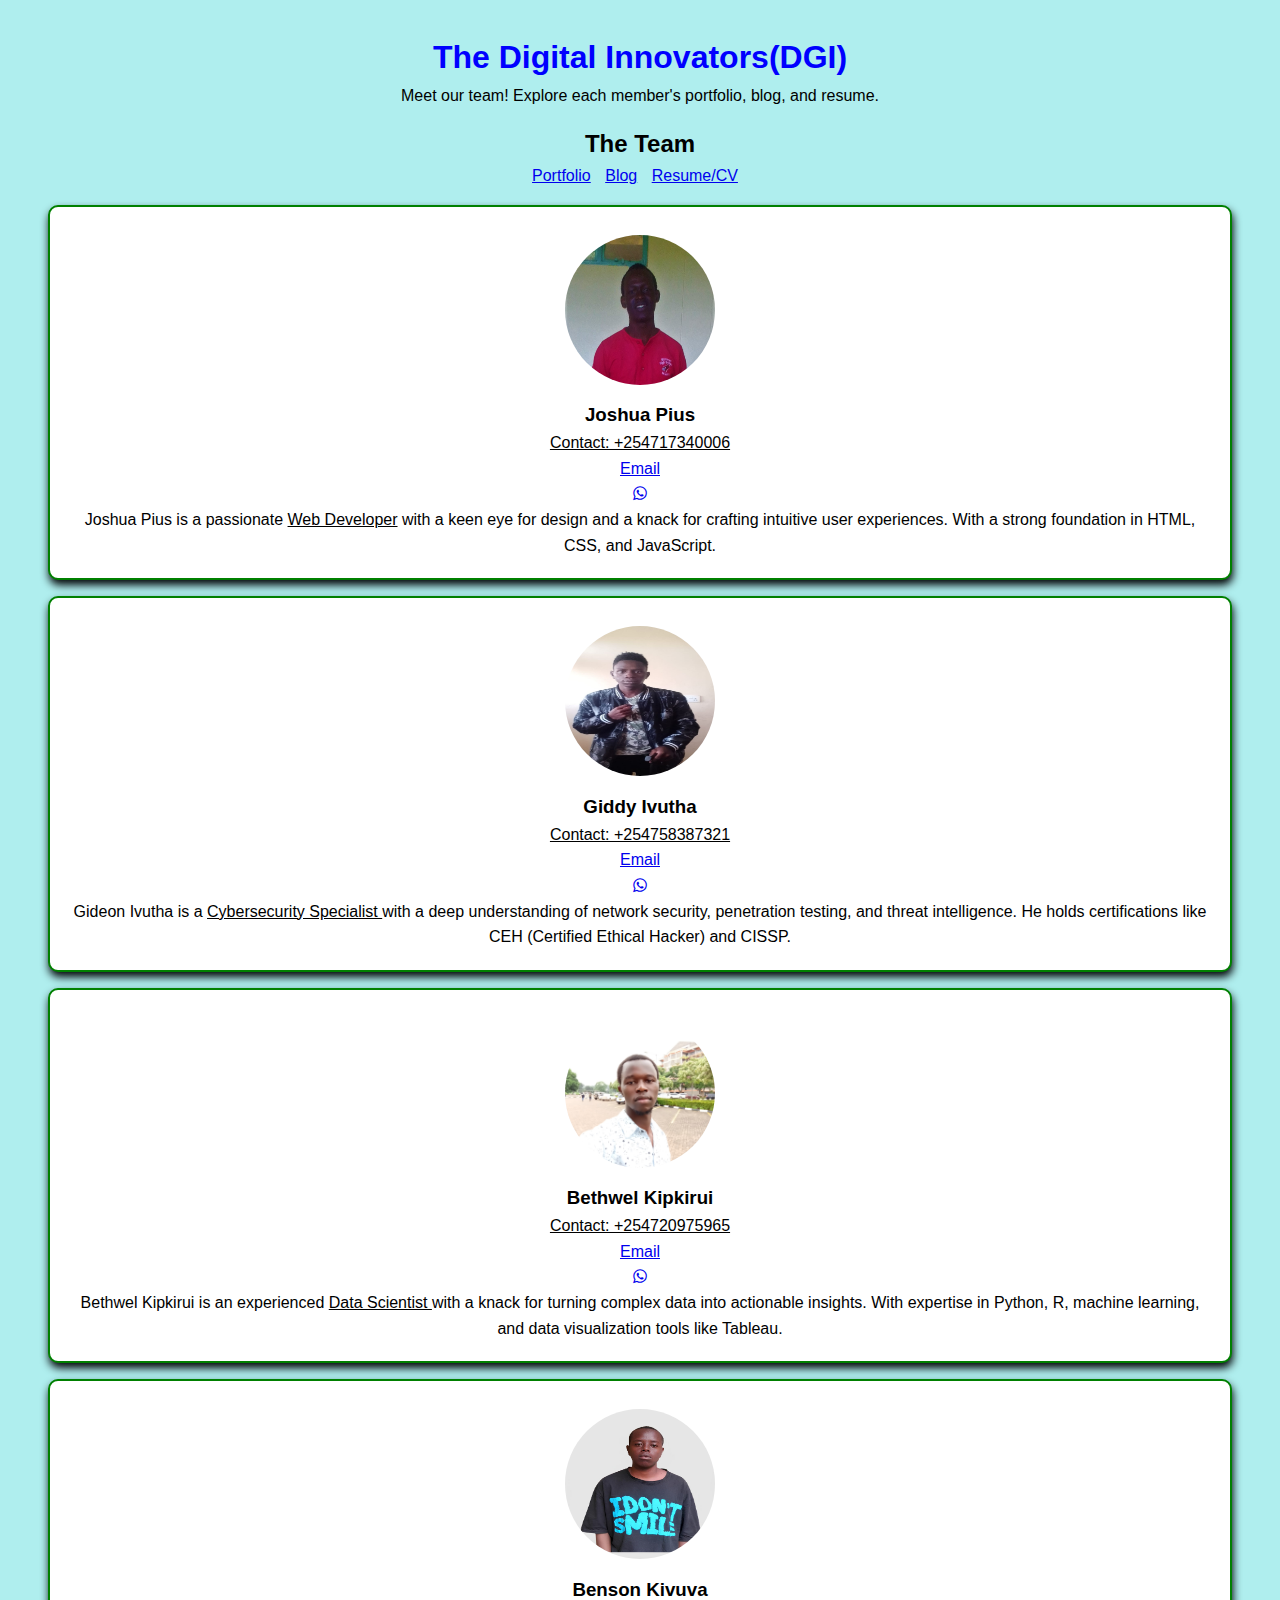
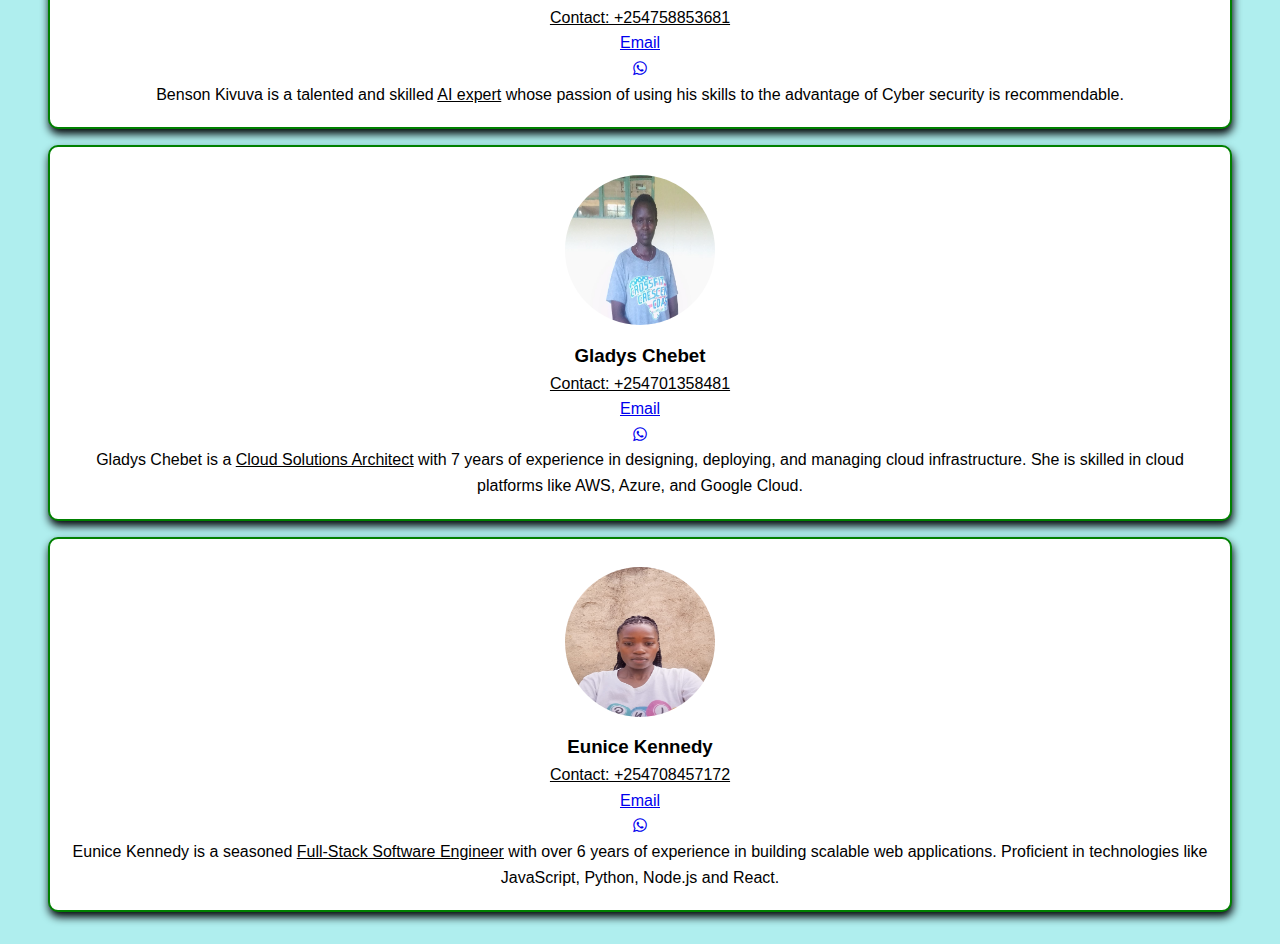
<file: index.html>
<!DOCTYPE html>
<html lang="en">
<head>
    <meta charset="UTF-8">
    <meta name="viewport" content="width=device-width, initial-scale=1.0">
    <title>Group Website - Home</title>
    <link rel="stylesheet" href="styles.css">
    <link rel="stylesheet" href="https://cdnjs.cloudflare.com/ajax/libs/font-awesome/4.7.0/css/font-awesome.min.css">
</head>
<body>
    <header>
        <h1>The Digital Innovators(DGI)</h1>
        <p>Meet our team! Explore each member's portfolio, blog, and resume.</p>
    </header>
    <nav>
        <h2>The Team</h2>
        <ul>
            <li><a href="portfolio.html">Portfolio</a></li>
            <li><a href="blog.html">Blog</a></li>
            <li><a href="resume.html">Resume/CV</a></li>
        </ul>
    </nav>
    <section>
        <div class="member">
            <img src="images/joshua.jpeg" alt="Member 1">
            <h3>Joshua Pius</h3>
            <p><u>Contact: +254717340006</u></p>
            <a href="jmpyang66@gmail.com">Email</a>
            <p><a href="https://wa.me/+254717340006" class="social-icon"><i class="fa fa-whatsapp"></i></a></p>
            <p>Joshua Pius is a passionate <u>Web Developer</u> with a keen eye for design and a knack for crafting intuitive user experiences. With a strong foundation in HTML, CSS, and JavaScript.</p>
        </div>
        <div class="member">
            <img src="images/giddy.jpeg" alt="Member 2">
            <h3>Giddy Ivutha</h3>
            <p><u>Contact: +254758387321</u></p>
            <a href="example@gmail.com">Email</a>
            <p><a href="https://wa.me/+254758387321" class="social-icon"><i class="fa fa-whatsapp"></i></a></p>
            <p>Gideon Ivutha is a <u>Cybersecurity Specialist </u>with a deep understanding of
                 network security, penetration testing, and threat intelligence. He holds certifications like CEH (Certified Ethical Hacker) and CISSP.</p>
        </div>
        <div class="member">
            <img src="images/kipkirui.jpeg" alt="Member 2">
            <h3>Bethwel Kipkirui</h3>
            <p><u>Contact: +254720975965</u></p>
            <a href="example@gmail.com">Email</a>
            <p><a href="https://wa.me/+254720975965" class="social-icon"><i class="fa fa-whatsapp"></i></a></p>
            <p>Bethwel Kipkirui is an experienced <u>Data Scientist </u>with a knack for turning complex data into actionable insights. With expertise in Python, R, machine learning, and data visualization tools like Tableau.</p>
        </div>
        <div class="member">
            <img src="images/benson.jpeg" alt="Member 1">
            <h3>Benson Kivuva</h3>
            <p><u>Contact: +254758853681</u></p>
            <a href="mrcrooked38@gmail.com">Email</a>
            <p><a href="https://wa.me/+25458853681" class="social-icon"><i class="fa fa-whatsapp"></i></a></p>
            <p>Benson Kivuva is a talented and skilled <u> AI expert</u> whose passion of using his skills to the advantage of Cyber security is recommendable.<p>                                                                           </div>
        <div class="member">
            <img src="images/gladys.jpeg" alt="Member 2">
            <h3>Gladys Chebet</h3>
            <p><u>Contact: +254701358481</u></p>
            <a href="example@gmail.com">Email</a>
            <p><a href="https://wa.me/+254701358481" class="social-icon"><i class="fa fa-whatsapp"></i></a></p>
            <p>Gladys Chebet is a <u>Cloud Solutions Architect</u> with 7 years of experience in designing, deploying, and managing cloud infrastructure. She is skilled in cloud platforms like AWS, Azure, and Google Cloud.</p>
        </div>
        <div class="member">
            <img src="images/eunice.jpeg" alt="Member 2">
            <h3>Eunice Kennedy</h3>
            <p><u>Contact: +254708457172</u></p>
            <a href="example@gmail.com">Email</a>
            <p><a href="https://wa.me/+254708457172" class="social-icon"><i class="fa fa-whatsapp"></i></a></p>
            <p>Eunice Kennedy is a seasoned <u>Full-Stack Software Engineer</u> with over 6 years of experience in building scalable web applications. Proficient in technologies like JavaScript, Python, Node.js and React. </p>
        </div>
    </section>
</body>
</html>
</file>
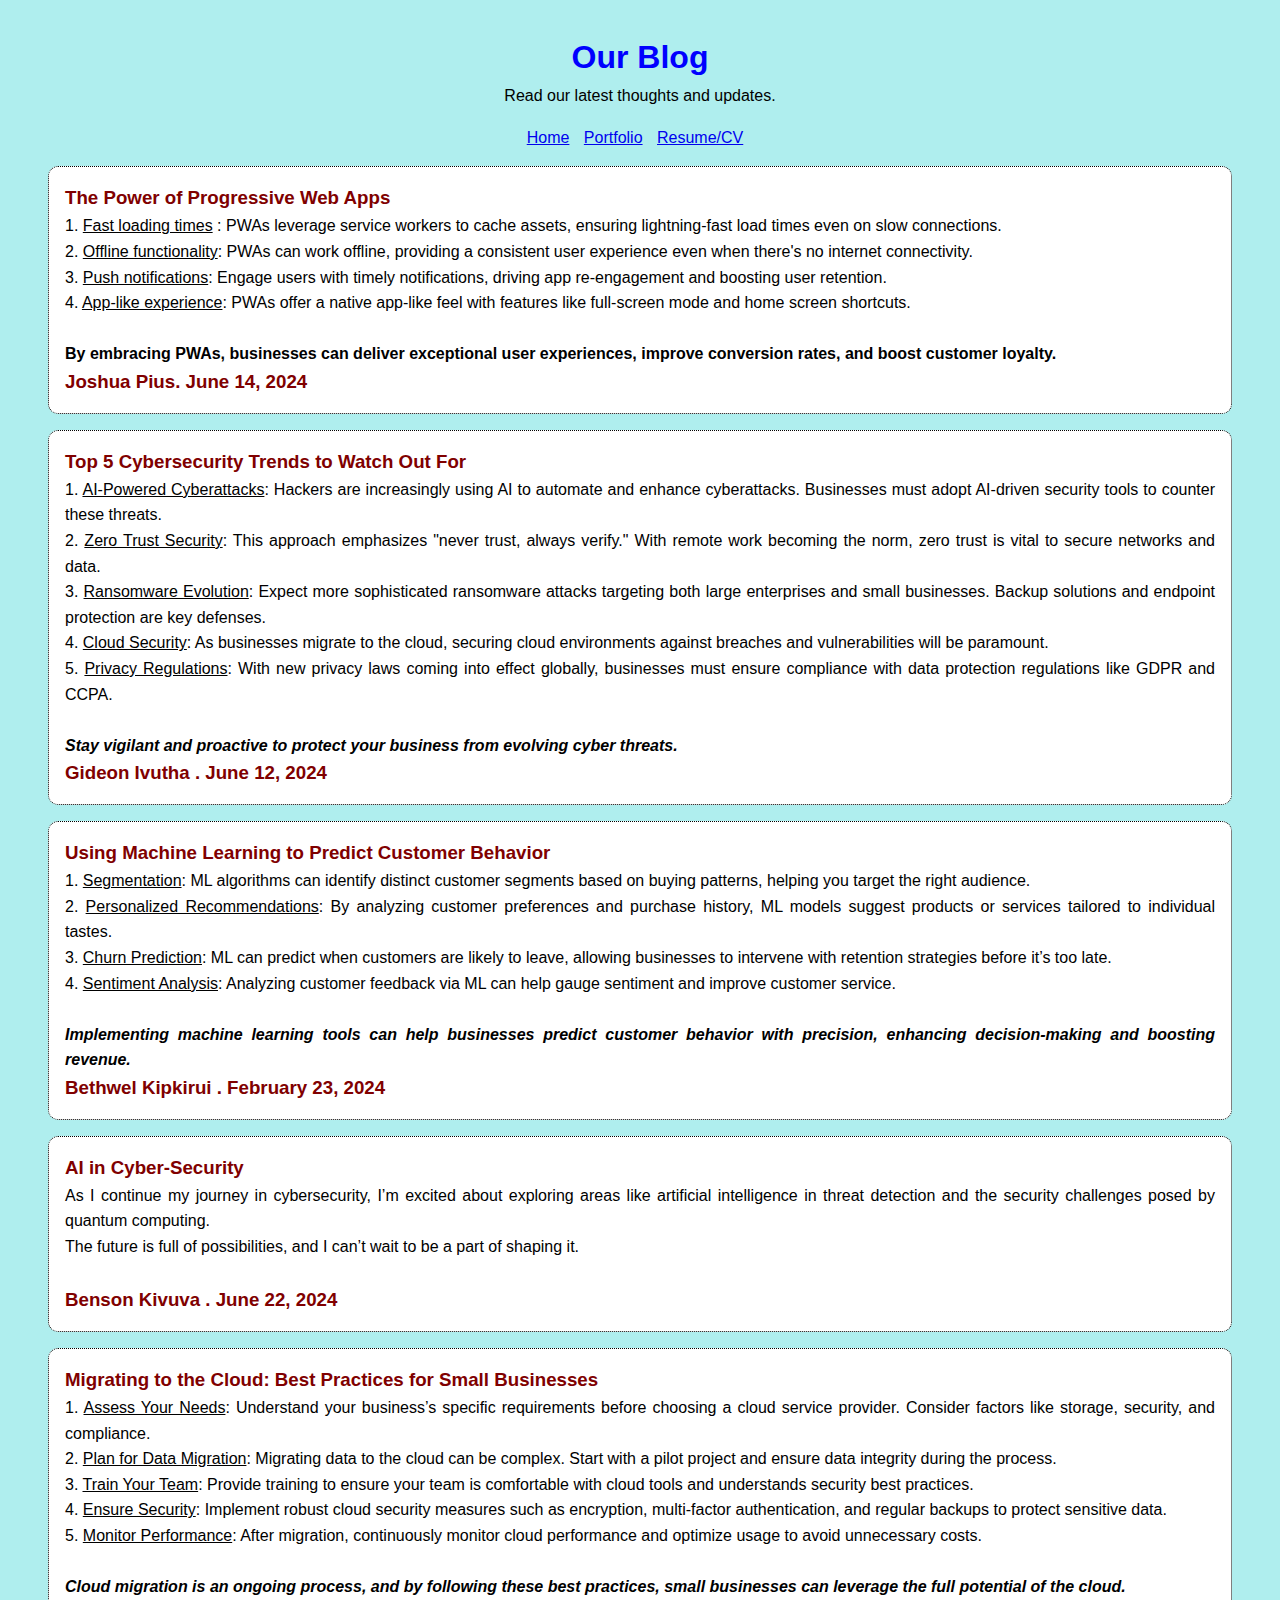
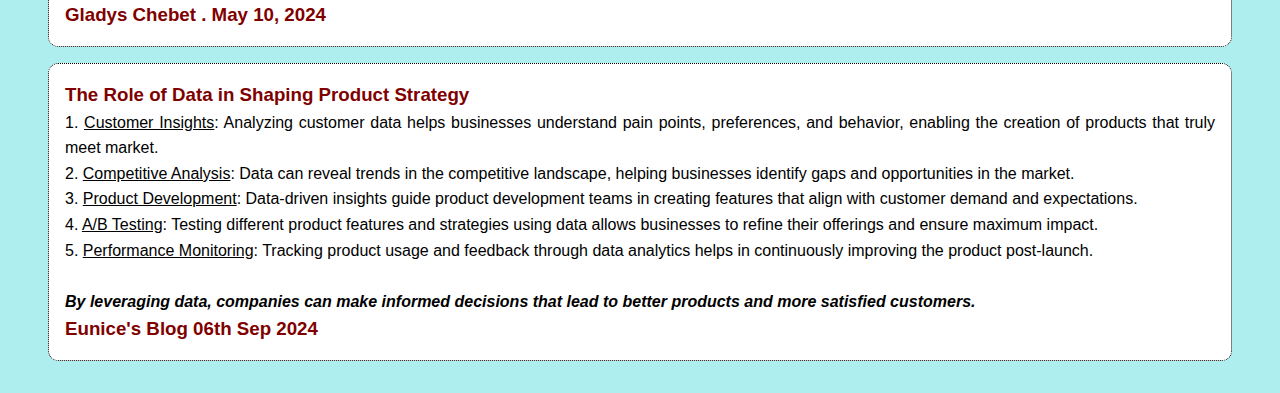
<file: blog.html>
<!DOCTYPE html>
<html lang="en">
<head>
    <meta charset="UTF-8">
    <meta name="viewport" content="width=device-width, initial-scale=1.0">
    <title>Blog</title>
    <link rel="stylesheet" href="styles.css">
</head>
<body>
    <header>
        <h1>Our Blog</h1>
        <p>Read our latest thoughts and updates.</p>
    </header>
    <nav>
        <ul>
            <li><a href="index.html">Home</a></li>
            <li><a href="portfolio.html">Portfolio</a></li>
            <li><a href="resume.html">Resume/CV</a></li>
        </ul>
    </nav>
    <section>
        <article>
            <h3>The Power of Progressive Web Apps</h3>
             <p>
                1. <u>Fast loading times</u> : PWAs leverage service workers to cache assets, ensuring lightning-fast load times even on slow connections.<br>
                2. <u>Offline functionality</u>: PWAs can work offline, providing a consistent user experience even when there's no internet connectivity. <br>
                3. <u>Push notifications</u>: Engage users with timely notifications, driving app re-engagement and boosting user retention. <br>
                4. <u>App-like experience</u>: PWAs offer a native app-like feel with features like full-screen mode and home screen shortcuts. <br></p> <br>
                <b>By embracing PWAs, businesses can deliver exceptional user experiences, improve conversion rates, and boost customer loyalty.</b>
                <h3>Joshua Pius. June 14, 2024</h3>

        </article>
        <article>
            <h3>Top 5 Cybersecurity Trends to Watch Out For</h3>
            <p>1. <u>AI-Powered Cyberattacks</u>: Hackers are increasingly using AI to automate and enhance cyberattacks. Businesses must adopt AI-driven security tools to counter these threats. <br>
   
            2. <u>Zero Trust Security</u>: This approach emphasizes "never trust, always verify." With remote work becoming the norm, zero trust is vital to secure networks and data. <br>
               
            3. <u>Ransomware Evolution</u>: Expect more sophisticated ransomware attacks targeting both large enterprises and small businesses. Backup solutions and endpoint protection are key defenses. <br>
            4. <u>Cloud Security</u>: As businesses migrate to the cloud, securing cloud environments against breaches and vulnerabilities will be paramount. <br>
            5. <u>Privacy Regulations</u>: With new privacy laws coming into effect globally, businesses must ensure compliance with data protection regulations like GDPR and CCPA.
            <br></p> <br> 
            <i><b>Stay vigilant and proactive to protect your business from evolving cyber threats.</b></i> 
            <br>
            <h3>Gideon Ivutha . June 12, 2024</h3>
        </article>
        <article text-align="left">
            <h3>Using Machine Learning to Predict Customer Behavior</h3>
            <p>
                1. <u>Segmentation</u>: ML algorithms can identify distinct customer segments based on buying patterns, helping you target the right audience.
                   
                <br>2. <u>Personalized Recommendations</u>: By analyzing customer preferences and purchase history, ML models suggest products or services tailored to individual tastes.
                   
                <br>3. <u>Churn Prediction</u>: ML can predict when customers are likely to leave, allowing businesses to intervene with retention strategies before it’s too late.
                   
                <br>4. <u>Sentiment Analysis</u>: Analyzing customer feedback via ML can help gauge sentiment and improve customer service.</p>
                
                <br><i><b>Implementing machine learning tools can help businesses predict customer behavior with precision, enhancing decision-making and boosting revenue.</b></i>
                <h3>Bethwel Kipkirui . February 23, 2024</h3>
        </article>
        <article>
            <h3>AI in Cyber-Security</h3>
            <p>As I continue my journey in 
cybersecurity, I’m excited about exploring areas like artificial intelligence in threat detection 
and the security challenges posed by quantum computing. <br> The 
future is full of possibilities, and I can’t wait to be a part of shaping 
it.</p></b></i> 
            <br>
            <h3>Benson Kivuva . June 22, 2024</h3>
            </article>
        <article>
            <h3>Migrating to the Cloud: Best Practices for Small Businesses</h3>
            <p>1. <u>Assess Your Needs</u>: Understand your business’s specific requirements before choosing a cloud service provider. Consider factors like storage, security, and compliance.
   
          <br> 2. <u>Plan for Data Migration</u>: Migrating data to the cloud can be complex. Start with a pilot project and ensure data integrity during the process.
                   
             <br>3. <u>Train Your Team</u>: Provide training to ensure your team is comfortable with cloud tools and understands security best practices.
                   
              <br>  4. <u>Ensure Security</u>: Implement robust cloud security measures such as encryption, multi-factor authentication, and regular backups to protect sensitive data.
                   
                <br>5. <u>Monitor Performance</u>: After migration, continuously monitor cloud performance and optimize usage to avoid unnecessary costs.</p>
                <br><i><b>
                    Cloud migration is an ongoing process, and by following these best practices, small businesses can leverage the full potential of the cloud.</b></i>
            <h3>Gladys Chebet . May 10, 2024</h3>
        </article>
        <article>
            <h3>The Role of Data in Shaping Product Strategy</h3>
            <p>1. <u>Customer Insights</u>: Analyzing customer data helps businesses understand pain points, preferences, and behavior, enabling the creation of products that truly meet market. <br>
   
                2. <u>Competitive Analysis</u>: Data can reveal trends in the competitive landscape, helping businesses identify gaps and opportunities in the market. <br>
                    
                3. <u>Product Development</u>: Data-driven insights guide product development teams in creating features that align with customer demand and expectations. <br>
                   
                4. <u>A/B Testing</u>: Testing different product features and strategies using data allows businesses to refine their offerings and ensure maximum impact. <br>
                   
                5. <u>Performance Monitoring</u>: Tracking product usage and feedback through data analytics helps in continuously improving the product post-launch. <br></p> <br>
                <i><b>By leveraging data, companies can make informed decisions that lead to better products and more satisfied customers.</b></i>
            <h3>Eunice's Blog 06th Sep 2024</h3>
        </article>
    </section>
</body>
</html>
</file>
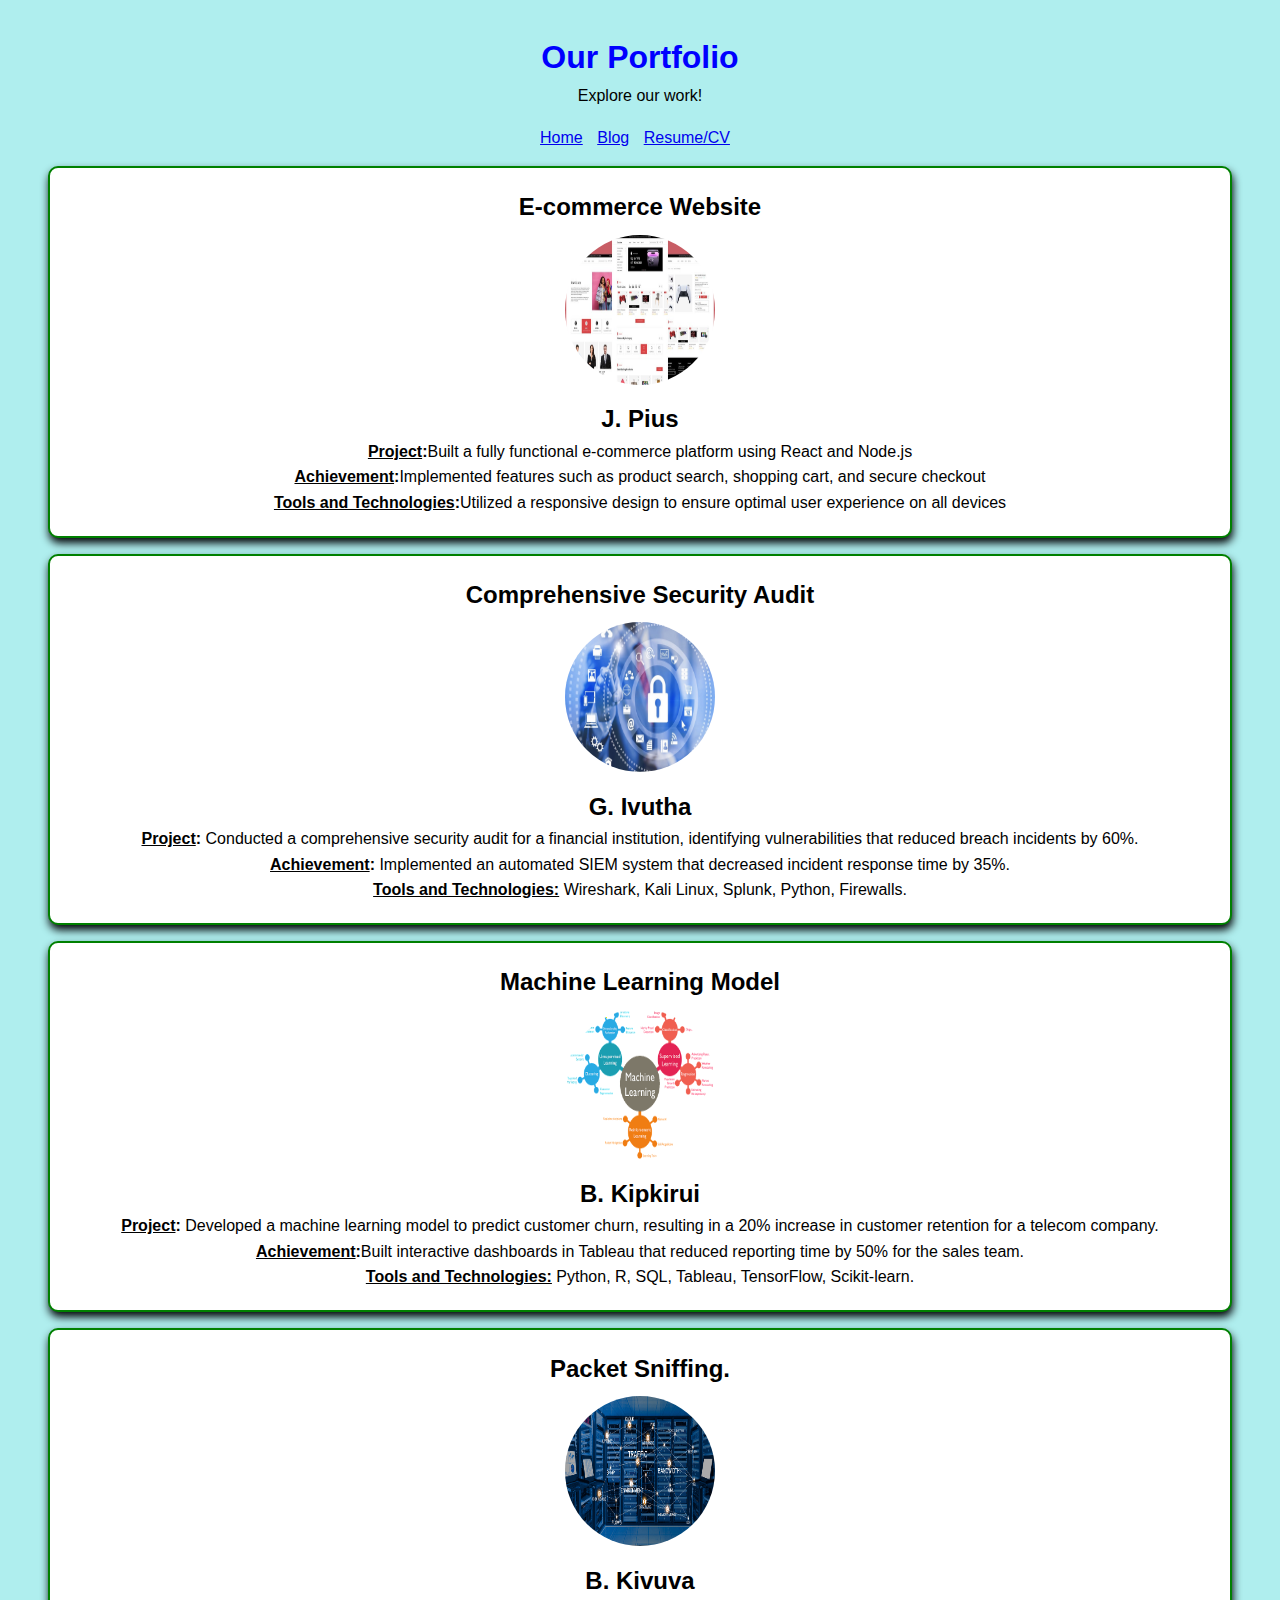
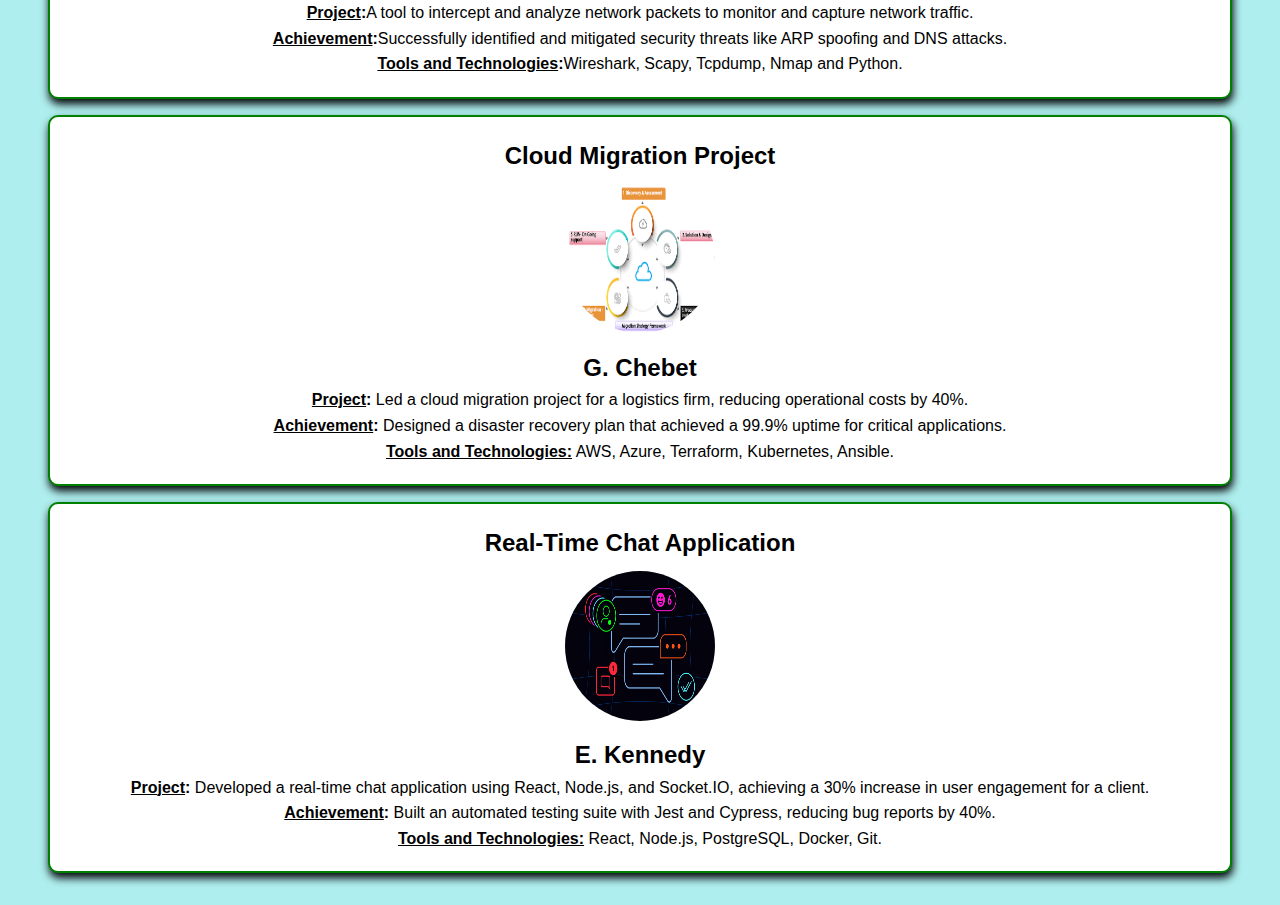
<file: portfolio.html>
<!DOCTYPE html>
<html lang="en">
<head>
    <meta charset="UTF-8">
    <meta name="viewport" content="width=device-width, initial-scale=1.0">
    <title>Portfolio</title>
    <link rel="stylesheet" href="styles.css">
</head>
<body>
    <header>
        <h1>Our Portfolio</h1>
        <p>Explore our work!</p>
    </header>
    <nav>
        <ul>
            <li><a href="index.html">Home</a></li>
            <li><a href="blog.html">Blog</a></li>
            <li><a href="resume.html">Resume/CV</a></li>
        </ul>
    </nav>
    <section>
        <div class="portfolio-item">
            <h2>E-commerce Website</h2>
            <img src="projects/joshua_project.jpeg" alt="Joshua_Project">
            <h2>J. Pius</h2>
            <p>
                <b><u>Project</u>:</b>Built a fully functional e-commerce platform using React and Node.js <br>
                <b><u>Achievement</u>:</b>Implemented features such as product search, shopping cart, and secure checkout <br>
                <b><u>Tools and Technologies</u>:</b>Utilized a responsive design to ensure optimal user experience on all devices
            </p>
        </div>
        <div class="portfolio-item">
            <h2>Comprehensive Security Audit</h2>
            <img src="projects/giddy_project.jpeg" alt="Gideon_Project">
            <h2>G. Ivutha</h2>
            <p>
                <b><u>Project</u>:</b> Conducted a comprehensive security audit for a financial institution, identifying vulnerabilities that reduced breach incidents by 60%.<br>
<b><u>Achievement</u>:</b> Implemented an automated SIEM system that decreased incident response time by 35%.<br>
<b><u>Tools and Technologies:</u></b> Wireshark, Kali Linux, Splunk, Python, Firewalls.
                
            </p>
        </div>
        <div class="portfolio-item">
            <h2>Machine Learning Model</h2>
            <img src="projects/kipkirui_project.jpeg" alt="Kipkirui_Project">
            <h2>B. Kipkirui</h2>
            <p>
                <b><u>Project</u>:</b> Developed a machine learning model to predict customer churn, resulting in a 20% increase in customer retention for a telecom company.<br>
<b><u>Achievement</u>:</b>Built interactive dashboards in Tableau that reduced reporting time by 50% for the sales team.<br>
<b><u>Tools and Technologies:</u></b> Python, R, SQL, Tableau, TensorFlow, Scikit-learn.
            </p>
        </div>
        <div class="portfolio-item">
            <h2>Packet Sniffing.</h2></h2>
            <img src="projects/benson_project.jpeg" alt="Benson_Project">
            <h2>B. Kivuva</h2>
            <p>
                <b><u>Project</u>:</b>A tool to intercept and analyze network packets to monitor and capture network traffic. <br>
                <b><u>Achievement</u>:</b>Successfully identified and mitigated security threats like ARP spoofing and DNS attacks.<br>
                <b><u>Tools and Technologies</u>:</b>Wireshark, Scapy, Tcpdump, Nmap and Python.
            </p>
        </div>
        <div class="portfolio-item">
            <h2>Cloud Migration Project</h2>
            <img src="projects/gladys_project.jpeg" alt="Gladys_Project">
            <h2>G. Chebet</h2>
            <p>
                <b><u>Project</u>:</b> Led a cloud migration project for a logistics firm, reducing operational costs by 40%.<br>
<b><u>Achievement</u>:</b> Designed a disaster recovery plan that achieved a 99.9% uptime for critical applications.<br>
<b><u>Tools and Technologies:</u></b> AWS, Azure, Terraform, Kubernetes, Ansible.
            </p>
        </div>
        <div class="portfolio-item">
            <h2>Real-Time Chat Application</h2>
            <img src="projects/eunice_project.jpeg" alt="Eunice_Project">
            <h2>E. Kennedy</h2>
            <p>
<b><u>Project</u>:</b> Developed a real-time chat application using React, Node.js, and Socket.IO, achieving a 30% increase in user engagement for a client.<br>
<b><u>Achievement</u>:</b> Built an automated testing suite with Jest and Cypress, reducing bug reports by 40%.<br>
<b><u>Tools and Technologies:</u></b> React, Node.js, PostgreSQL, Docker, Git.
            </p>
        </div>
    </section>
</body>
</html>
</file>
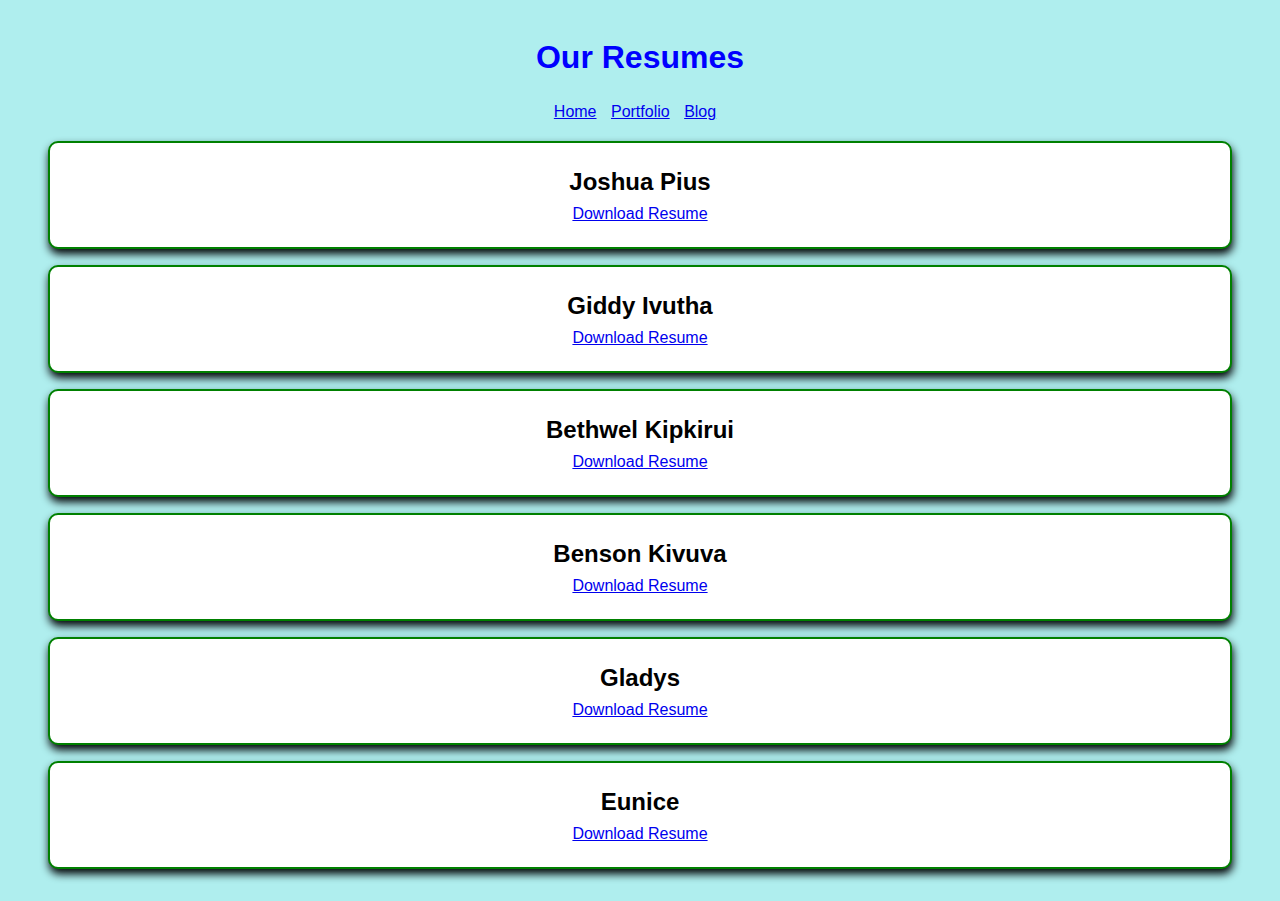
<file: resume.html>
<!DOCTYPE html>
<html lang="en">
<head>
    <meta charset="UTF-8">
    <meta name="viewport" content="width=device-width, initial-scale=1.0">
    <title>Resume/CV</title>
    <link rel="stylesheet" href="styles.css">
</head>
<body>
    <header>
        <h1>Our Resumes</h1>
    </header>
    <nav>
        <ul>
            <li><a href="index.html">Home</a></li>
            <li><a href="portfolio.html">Portfolio</a></li>
            <li><a href="blog.html">Blog</a></li>
        </ul>
    </nav>
    <section>
        <div class="resume">
            <h2>Joshua Pius</h2>
            <p><a href="resumes/joshua_resume.pdf" download>Download Resume</a></p>
        </div>
        <div class="resume">
            <h2>Giddy Ivutha</h2>
            <p><a href="resumes/gideon_resume.pdf" download>Download Resume</a></p>
        </div>
        <div class="resume">
            <h2>Bethwel Kipkirui</h2>
            <p><a href="resumes/kipkirui_resume.pdf" download>Download Resume</a></p>
        </div>
        <div class="resume">
            <h2>Benson Kivuva</h2>
            <p><a href="resumes/benson_resume.pdf" download>Download Resume</a></p>
        </div>
        <div class="resume">
            <h2>Gladys</h2>
            <p><a href="resumes/gladys_resume.pdf" download>Download Resume</a></p>
        </div>
        <div class="resume">
            <h2>Eunice</h2>
            <p><a href="resumes/eunice_resume.pdf" download>Download Resume</a></p>
        </div>
    </section>
</body>
</html>
</file>
<file: styles.css>
* {
    margin: 0;
    padding: 0;
    box-sizing: border-box;
  } 
body {
    font-family: Arial, sans-serif;
    margin: 0;
    padding: 1em;
    background-color: paleturquoise;
    text-align: center;
    line-height: 1.6;
}
header, nav, section {
    padding: 0;
    margin: 1em;
}
header h1 {
    font-size: 2em;
    color: blue;
}


nav ul {
    list-style: none;
    padding: 0;
}
nav ul li {
    display: inline;
    margin-right: 10px;
}
nav a:hover {
    text-decoration: none;
    padding: 3px;
    transition: 0.006s;
    color: red;
  }
.member, .portfolio-item, .resume{
    text-align: center;
    border: 2px solid #333;
    box-shadow: 1px 5px 8px rgba(2, 4, 6, 8);
    border-radius: 10px;
    border-color: green ;
    background-color: white;
    margin: 1em;
    padding: 20px;
}
@keyframes fadeIn {
    from{opacity: 0; transform: translateY(20px);}
    to{opacity: 1; transform: translateY(0);}
}
.member:hover{
    background-color: antiquewhite;
    /*background: var(--light);*/
    transition: 0.1s;
    /*transform: translate(-10px);*/
    /*transition: transform 1s ease;*/
   /* animation: fadeIn 0.7s ease-out forwards;*/
  }
.member img, .portfolio-item img {
    height: 150px;
    width: 150px;
    margin: 0.5em;
    border-width: medium;
    border-radius: 50%;
}
article{
    text-align:justify;
    background-color: white;
    margin: 1em;
    padding: 1em;
    border-radius: 10px;
    border: dotted, thin;
}
article h3{
    color: maroon;
}
</file>
